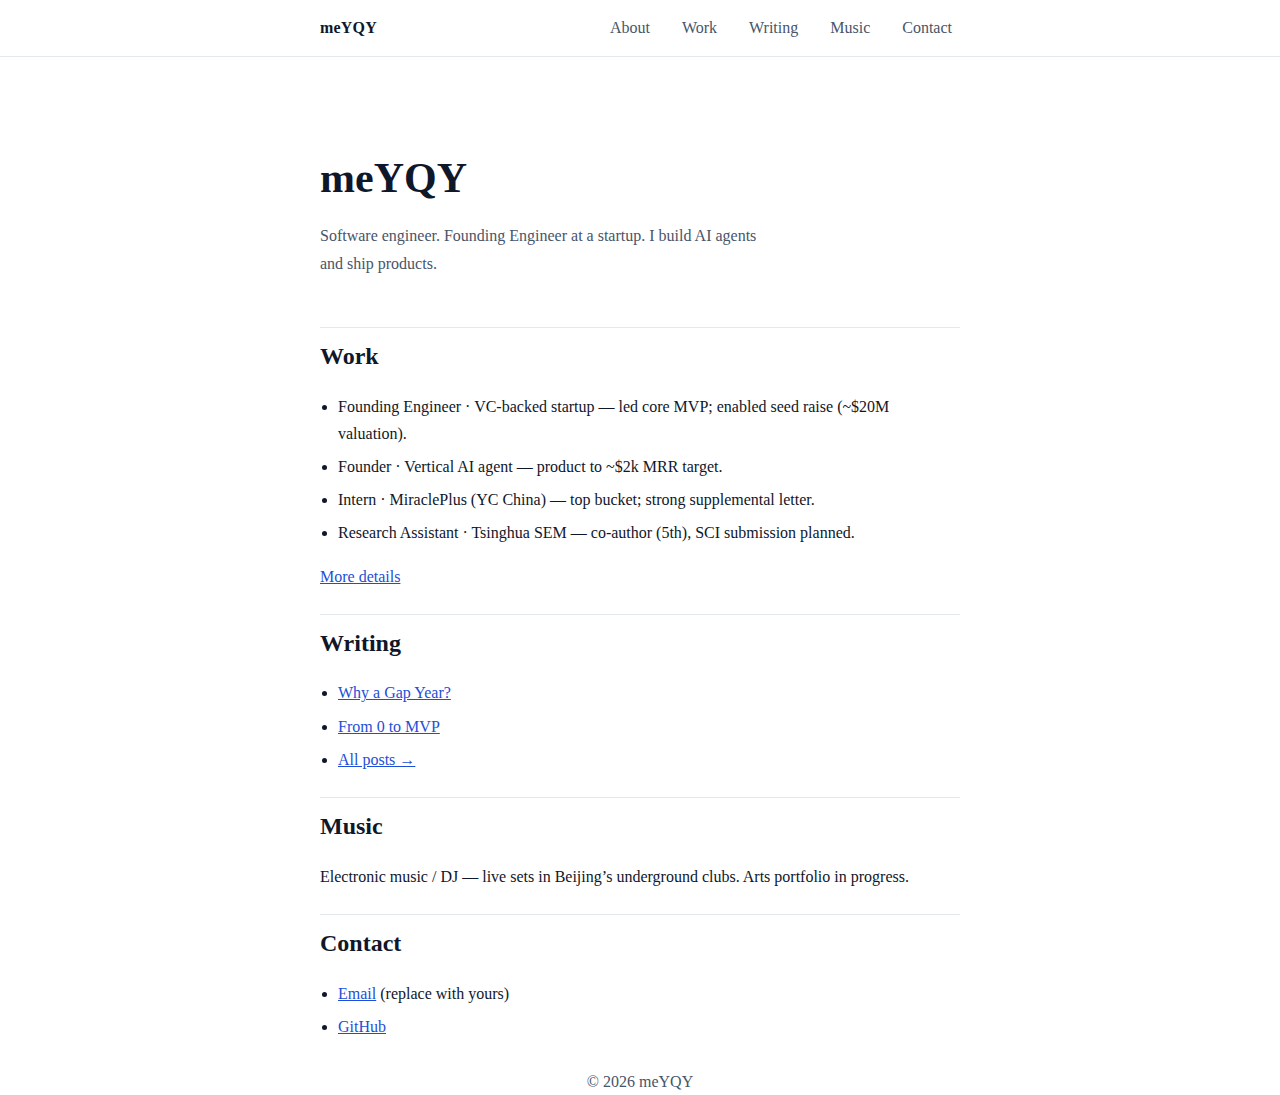
<file: index.html>
<!doctype html>
<html lang="en">
  <head>
    <meta charset="utf-8" />
    <meta name="viewport" content="width=device-width, initial-scale=1" />
    <title>meYQY • Personal Site</title>
    <meta name="description" content="Personal site of meYQY: highlights, writing, and links." />
    <meta name="theme-color" content="#0ea5e9" />
    <meta property="og:title" content="meYQY • Personal Site" />
    <meta property="og:description" content="A simple, classic personal site." />
    <meta property="og:type" content="website" />
    <meta property="og:url" content="https://meyqy.github.io/" />
    <link rel="icon" href="/favicon.svg" type="image/svg+xml" sizes="any" />
    <link rel="preload" href="/assets/style.css" as="style" />
    <link rel="stylesheet" href="/assets/style.css" />
  </head>
  <body>
    <header class="site-header">
      <div class="container">
        <nav class="nav">
          <a class="brand" href="/">meYQY</a>
          <div class="spacer"></div>
          <a class="nav-link" href="#about">About</a>
          <a class="nav-link" href="#work">Work</a>
          <a class="nav-link" href="#writing">Writing</a>
          <a class="nav-link" href="#music">Music</a>
          <a class="nav-link" href="#contact">Contact</a>
        </nav>
      </div>
    </header>

    <main class="container">
      <section id="about" class="hero">
        <h1>meYQY</h1>
        <p class="subtitle">Software engineer. Founding Engineer at a startup. I build AI agents and ship products.</p>
      </section>

      <section id="work" class="card">
        <h2>Work</h2>
        <ul class="links">
          <li>Founding Engineer · VC-backed startup — led core MVP; enabled seed raise (~$20M valuation).</li>
          <li>Founder · Vertical AI agent — product to ~$2k MRR target.</li>
          <li>Intern · MiraclePlus (YC China) — top bucket; strong supplemental letter.</li>
          <li>Research Assistant · Tsinghua SEM — co-author (5th), SCI submission planned.</li>
        </ul>
        <p><a href="/work.html">More details</a></p>
      </section>

      <section id="writing" class="card">
        <h2>Writing</h2>
        <ul class="links">
          <li><a href="/writing/gap-year.html">Why a Gap Year?</a></li>
          <li><a href="/writing/from-0-to-mvp.html">From 0 to MVP</a></li>
          <li><a href="/writing/">All posts →</a></li>
        </ul>
      </section>

      <section id="music" class="card">
        <h2>Music</h2>
        <p>Electronic music / DJ — live sets in Beijing’s underground clubs. Arts portfolio in progress.</p>
      </section>

      <section id="contact" class="card">
        <h2>Contact</h2>
        <ul class="links">
          <li><a href="mailto:your.name@example.com">Email</a> (replace with yours)</li>
          <li><a href="https://github.com/meYQY" target="_blank" rel="noreferrer">GitHub</a></li>
        </ul>
      </section>
    </main>

    <footer class="site-footer">
      <div class="container">
        <p>© <span id="year"></span> meYQY</p>
      </div>
    </footer>

    <script>
      // 更新年份
      document.getElementById('year').textContent = new Date().getFullYear();
    </script>
  </body>
  </html>
</file>
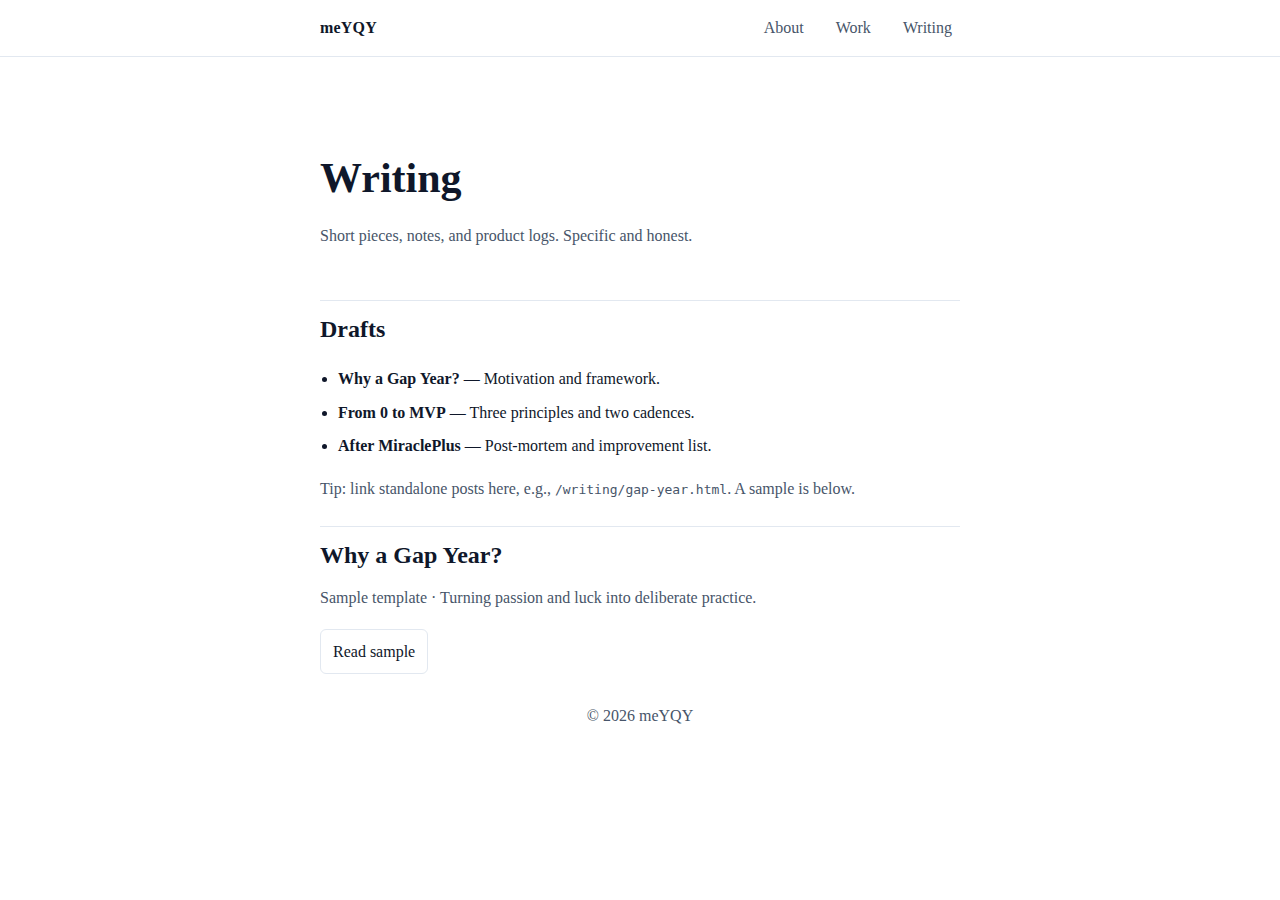
<file: writing/index.html>
<!doctype html>
<html lang="en">
  <head>
    <meta charset="utf-8" />
    <meta name="viewport" content="width=device-width, initial-scale=1" />
    <title>Writing · meYQY</title>
    <link rel="icon" href="/favicon.svg" type="image/svg+xml" sizes="any" />
    <link rel="stylesheet" href="/assets/style.css" />
  </head>
  <body>
    <header class="site-header">
      <div class="container">
        <nav class="nav">
          <a class="brand" href="/">meYQY</a>
          <div class="spacer"></div>
          <a class="nav-link" href="/about.html">About</a>
          <a class="nav-link" href="/work.html">Work</a>
          <a class="nav-link" href="/writing/">Writing</a>
        </nav>
      </div>
    </header>
    <main class="container">
      <section class="hero">
        <h1>Writing</h1>
        <p class="subtitle">Short pieces, notes, and product logs. Specific and honest.</p>
      </section>
      <section class="card">
        <h2>Drafts</h2>
        <ul class="links">
          <li><strong>Why a Gap Year?</strong> — Motivation and framework.</li>
          <li><strong>From 0 to MVP</strong> — Three principles and two cadences.</li>
          <li><strong>After MiraclePlus</strong> — Post-mortem and improvement list.</li>
        </ul>
        <p style="color:var(--muted)">Tip: link standalone posts here, e.g., <code>/writing/gap-year.html</code>. A sample is below.</p>
      </section>

      <section class="card">
        <h2><a href="/writing/gap-year.html" style="text-decoration:none;color:inherit">Why a Gap Year?</a></h2>
        <p class="subtitle">Sample template · Turning passion and luck into deliberate practice.</p>
        <a class="button" href="/writing/gap-year.html">Read sample</a>
      </section>
    </main>
    <footer class="site-footer"><div class="container">© <span id="year"></span> meYQY</div></footer>
    <script>document.getElementById('year').textContent = new Date().getFullYear()</script>
  </body>
  </html>
</file>
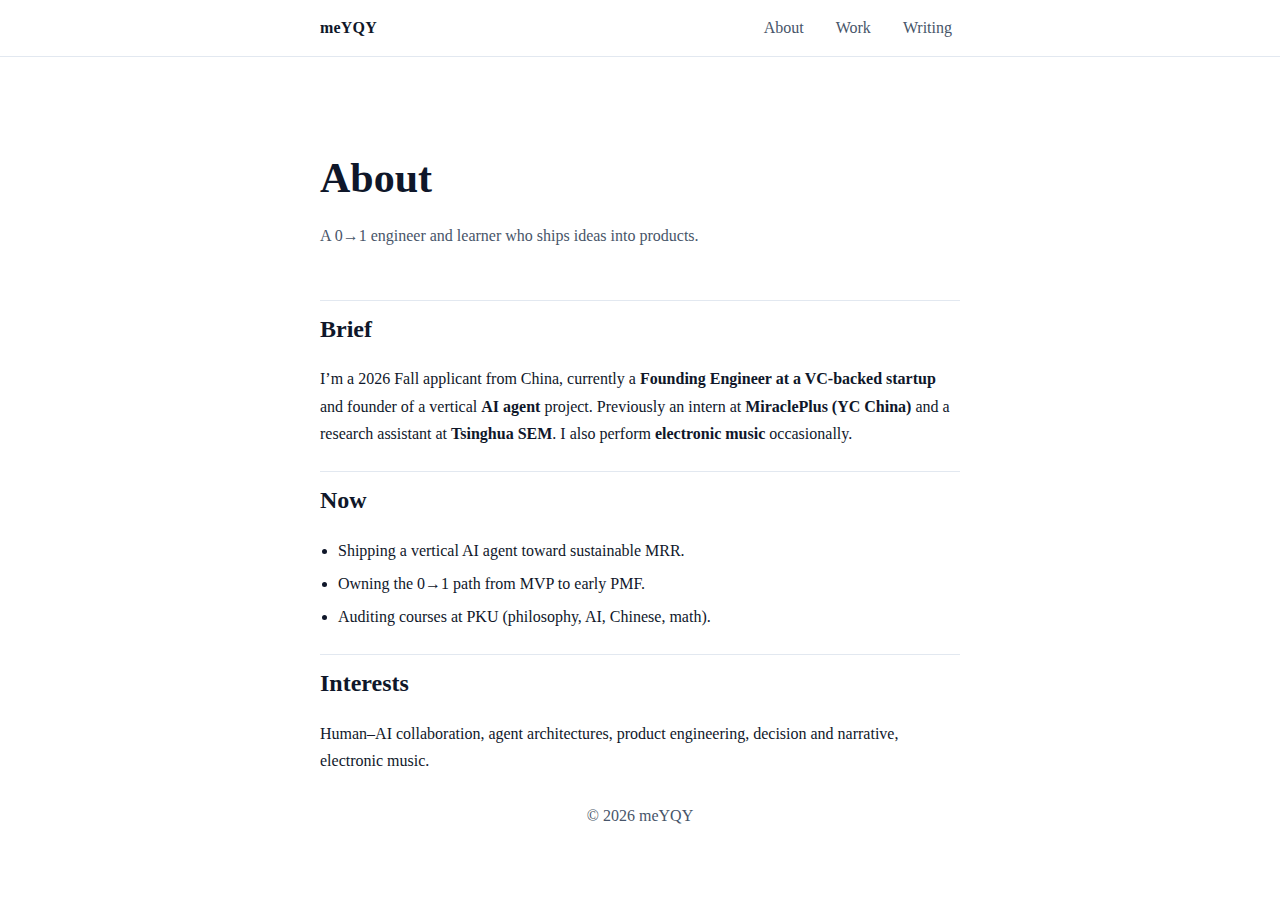
<file: about.html>
<!doctype html>
<html lang="en">
  <head>
    <meta charset="utf-8" />
    <meta name="viewport" content="width=device-width, initial-scale=1" />
    <title>About · meYQY</title>
    <link rel="icon" href="/favicon.svg" type="image/svg+xml" sizes="any" />
    <link rel="stylesheet" href="/assets/style.css" />
  </head>
  <body>
    <header class="site-header">
      <div class="container">
        <nav class="nav">
          <a class="brand" href="/">meYQY</a>
          <div class="spacer"></div>
          <a class="nav-link" href="/about.html">About</a>
          <a class="nav-link" href="/work.html">Work</a>
          <a class="nav-link" href="/writing/">Writing</a>
        </nav>
      </div>
    </header>
    <main class="container">
      <section class="hero">
        <h1>About</h1>
        <p class="subtitle">A 0→1 engineer and learner who ships ideas into products.</p>
      </section>
      <section class="card">
        <h2>Brief</h2>
        <p>
          I’m a 2026 Fall applicant from China, currently a <strong>Founding Engineer at a VC-backed startup</strong> and founder of a vertical <strong>AI agent</strong> project. Previously an intern at <strong>MiraclePlus (YC China)</strong> and a research assistant at <strong>Tsinghua SEM</strong>. I also perform <strong>electronic music</strong> occasionally.
        </p>
      </section>
      <section class="card">
        <h2>Now</h2>
        <ul class="links">
          <li>Shipping a vertical AI agent toward sustainable MRR.</li>
          <li>Owning the 0→1 path from MVP to early PMF.</li>
          <li>Auditing courses at PKU (philosophy, AI, Chinese, math).</li>
        </ul>
      </section>
      <section class="card">
        <h2>Interests</h2>
        <p>Human–AI collaboration, agent architectures, product engineering, decision and narrative, electronic music.</p>
      </section>
    </main>
    <footer class="site-footer"><div class="container">© <span id="year"></span> meYQY</div></footer>
    <script>document.getElementById('year').textContent = new Date().getFullYear()</script>
  </body>
  </html>
</file>
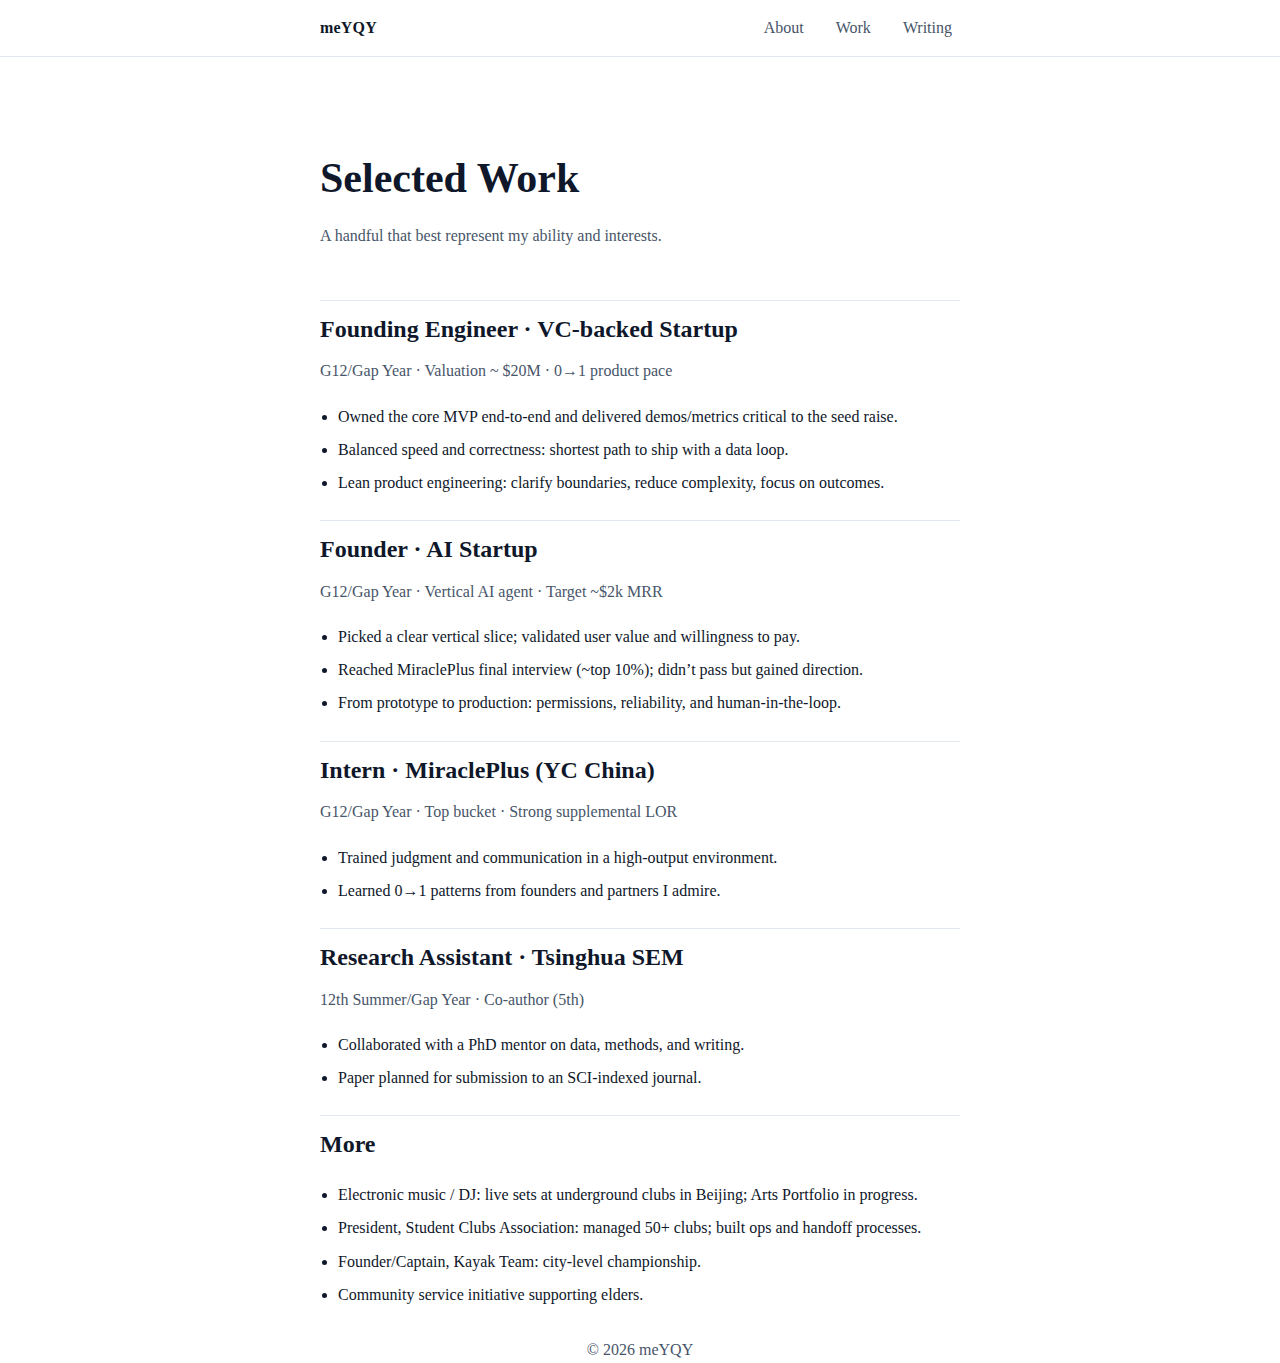
<file: work.html>
<!doctype html>
<html lang="en">
  <head>
    <meta charset="utf-8" />
    <meta name="viewport" content="width=device-width, initial-scale=1" />
    <title>Work · meYQY</title>
    <link rel="icon" href="/favicon.svg" type="image/svg+xml" sizes="any" />
    <link rel="stylesheet" href="/assets/style.css" />
  </head>
  <body>
    <header class="site-header">
      <div class="container">
        <nav class="nav">
          <a class="brand" href="/">meYQY</a>
          <div class="spacer"></div>
          <a class="nav-link" href="/about.html">About</a>
          <a class="nav-link" href="/work.html">Work</a>
          <a class="nav-link" href="/writing/">Writing</a>
        </nav>
      </div>
    </header>
    <main class="container">
      <section class="hero">
        <h1>Selected Work</h1>
        <p class="subtitle">A handful that best represent my ability and interests.</p>
      </section>

      <section id="founding-engineer" class="card">
        <h2>Founding Engineer · VC-backed Startup</h2>
        <p class="subtitle">G12/Gap Year · Valuation ~ $20M · 0→1 product pace</p>
        <ul class="links">
          <li>Owned the core MVP end-to-end and delivered demos/metrics critical to the seed raise.</li>
          <li>Balanced speed and correctness: shortest path to ship with a data loop.</li>
          <li>Lean product engineering: clarify boundaries, reduce complexity, focus on outcomes.</li>
        </ul>
      </section>

      <section id="ai-startup" class="card">
        <h2>Founder · AI Startup</h2>
        <p class="subtitle">G12/Gap Year · Vertical AI agent · Target ~$2k MRR</p>
        <ul class="links">
          <li>Picked a clear vertical slice; validated user value and willingness to pay.</li>
          <li>Reached MiraclePlus final interview (~top 10%); didn’t pass but gained direction.</li>
          <li>From prototype to production: permissions, reliability, and human-in-the-loop.</li>
        </ul>
      </section>

      <section id="miracleplus" class="card">
        <h2>Intern · MiraclePlus (YC China)</h2>
        <p class="subtitle">G12/Gap Year · Top bucket · Strong supplemental LOR</p>
        <ul class="links">
          <li>Trained judgment and communication in a high-output environment.</li>
          <li>Learned 0→1 patterns from founders and partners I admire.</li>
        </ul>
      </section>

      <section id="tsinghua-ra" class="card">
        <h2>Research Assistant · Tsinghua SEM</h2>
        <p class="subtitle">12th Summer/Gap Year · Co-author (5th)</p>
        <ul class="links">
          <li>Collaborated with a PhD mentor on data, methods, and writing.</li>
          <li>Paper planned for submission to an SCI-indexed journal.</li>
        </ul>
      </section>

      <section id="more" class="card">
        <h2>More</h2>
        <ul class="links">
          <li>Electronic music / DJ: live sets at underground clubs in Beijing; Arts Portfolio in progress.</li>
          <li>President, Student Clubs Association: managed 50+ clubs; built ops and handoff processes.</li>
          <li>Founder/Captain, Kayak Team: city-level championship.</li>
          <li>Community service initiative supporting elders.</li>
        </ul>
      </section>
    </main>
    <footer class="site-footer"><div class="container">© <span id="year"></span> meYQY</div></footer>
    <script>document.getElementById('year').textContent = new Date().getFullYear()</script>
  </body>
  </html>
</file>
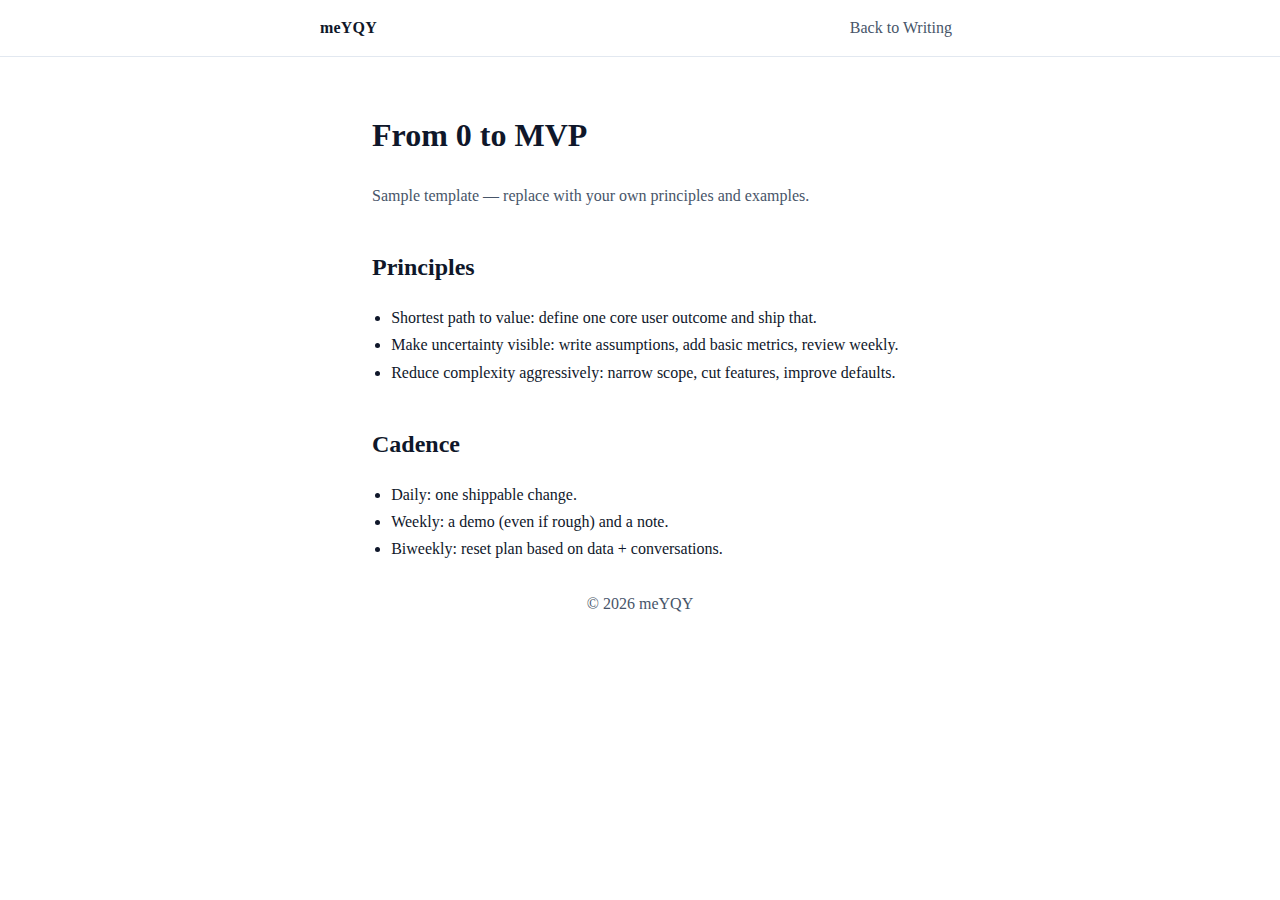
<file: writing/from-0-to-mvp.html>
<!doctype html>
<html lang="en">
  <head>
    <meta charset="utf-8" />
    <meta name="viewport" content="width=device-width, initial-scale=1" />
    <title>From 0 to MVP · meYQY</title>
    <link rel="icon" href="/favicon.svg" type="image/svg+xml" sizes="any" />
    <link rel="stylesheet" href="/assets/style.css" />
    <style>
      .prose { max-width: 72ch; margin: 0 auto; }
      .prose h1, .prose h2, .prose h3 { margin: 1.6em 0 .6em; }
      .prose p { margin: .9em 0; }
      .prose ul { padding-left: 1.2em; }
    </style>
  </head>
  <body>
    <header class="site-header">
      <div class="container">
        <nav class="nav">
          <a class="brand" href="/">meYQY</a>
          <div class="spacer"></div>
          <a class="nav-link" href="/writing/">Back to Writing</a>
        </nav>
      </div>
    </header>
    <main class="container prose">
      <h1>From 0 to MVP</h1>
      <p class="subtitle">Sample template — replace with your own principles and examples.</p>
      <h2>Principles</h2>
      <ul>
        <li>Shortest path to value: define one core user outcome and ship that.</li>
        <li>Make uncertainty visible: write assumptions, add basic metrics, review weekly.</li>
        <li>Reduce complexity aggressively: narrow scope, cut features, improve defaults.</li>
      </ul>
      <h2>Cadence</h2>
      <ul>
        <li>Daily: one shippable change.</li>
        <li>Weekly: a demo (even if rough) and a note.</li>
        <li>Biweekly: reset plan based on data + conversations.</li>
      </ul>
    </main>
    <footer class="site-footer"><div class="container">© <span id="year"></span> meYQY</div></footer>
    <script>document.getElementById('year').textContent = new Date().getFullYear()</script>
  </body>
  </html>
</file>
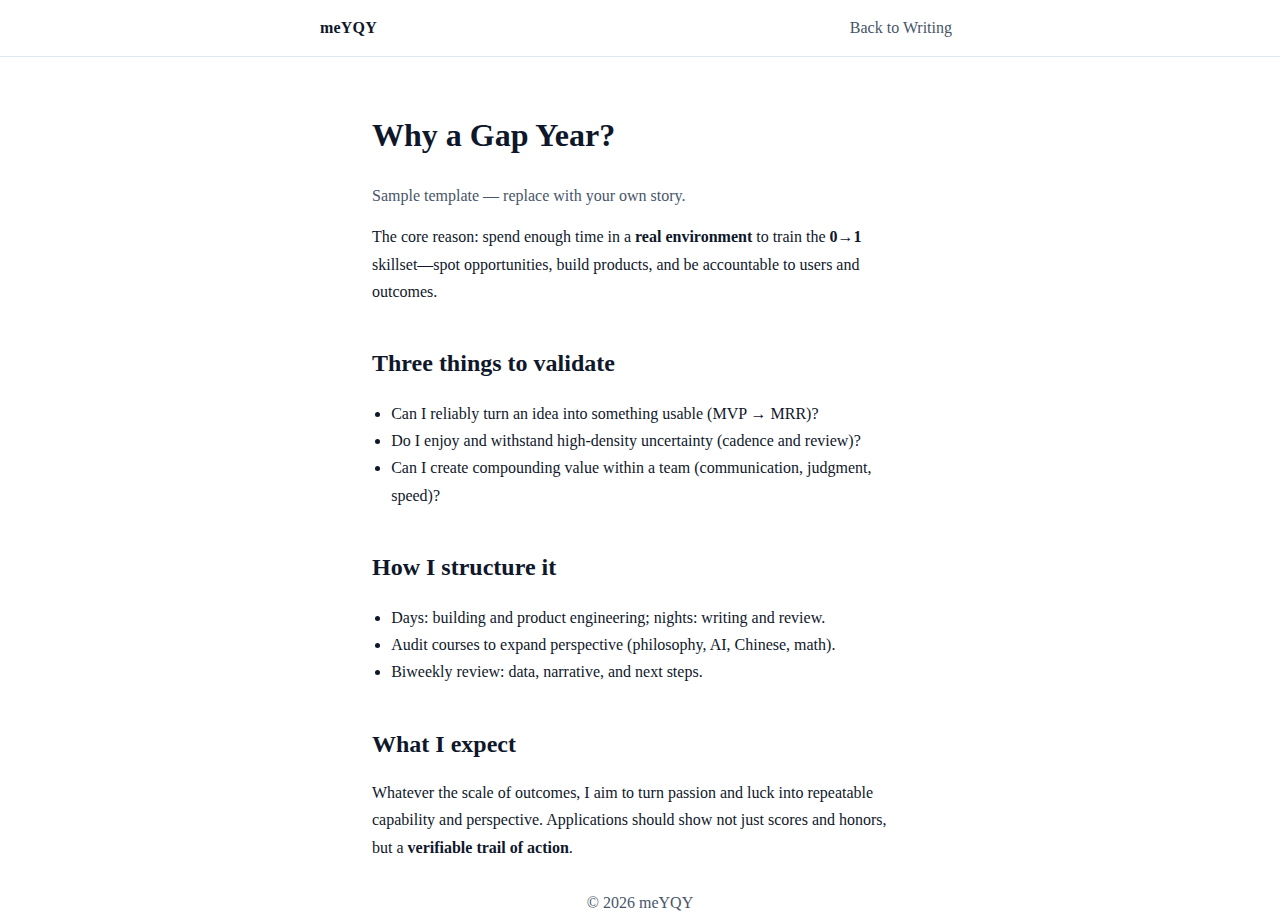
<file: writing/gap-year.html>
<!doctype html>
<html lang="en">
  <head>
    <meta charset="utf-8" />
    <meta name="viewport" content="width=device-width, initial-scale=1" />
    <title>Why a Gap Year? · meYQY</title>
    <link rel="icon" href="/favicon.svg" type="image/svg+xml" sizes="any" />
    <link rel="stylesheet" href="/assets/style.css" />
    <style>
      .prose { max-width: 72ch; margin: 0 auto; }
      .prose h1, .prose h2, .prose h3 { margin: 1.6em 0 .6em; }
      .prose p { margin: .9em 0; }
      .prose ul { padding-left: 1.2em; }
    </style>
  </head>
  <body>
    <header class="site-header">
      <div class="container">
        <nav class="nav">
          <a class="brand" href="/">meYQY</a>
          <div class="spacer"></div>
          <a class="nav-link" href="/writing/">Back to Writing</a>
        </nav>
      </div>
    </header>
    <main class="container prose">
      <h1>Why a Gap Year?</h1>
      <p class="subtitle">Sample template — replace with your own story.</p>
      <p>
        The core reason: spend enough time in a <strong>real environment</strong> to train the <strong>0→1</strong> skillset—spot opportunities, build products, and be accountable to users and outcomes.
      </p>
      <h2>Three things to validate</h2>
      <ul>
        <li>Can I reliably turn an idea into something usable (MVP → MRR)?</li>
        <li>Do I enjoy and withstand high-density uncertainty (cadence and review)?</li>
        <li>Can I create compounding value within a team (communication, judgment, speed)?</li>
      </ul>
      <h2>How I structure it</h2>
      <ul>
        <li>Days: building and product engineering; nights: writing and review.</li>
        <li>Audit courses to expand perspective (philosophy, AI, Chinese, math).</li>
        <li>Biweekly review: data, narrative, and next steps.</li>
      </ul>
      <h2>What I expect</h2>
      <p>
        Whatever the scale of outcomes, I aim to turn passion and luck into repeatable capability and perspective. Applications should show not just scores and honors, but a <strong>verifiable trail of action</strong>.
      </p>
    </main>
    <footer class="site-footer"><div class="container">© <span id="year"></span> meYQY</div></footer>
    <script>document.getElementById('year').textContent = new Date().getFullYear()</script>
  </body>
  </html>
</file>
<file: assets/style.css>
/* Classic, clean defaults (light-first, with dark-mode support) */
:root {
  --bg: #ffffff;
  --surface: #ffffff;
  --text: #0f172a; /* slate-900 */
  --muted: #475569; /* slate-600 */
  --accent: #1d4ed8; /* classic link blue */
  --border: #e2e8f0; /* slate-200 */
}

@media (prefers-color-scheme: dark) {
  :root {
    --bg: #0b1220;
    --surface: #0f172a;
    --text: #e5e7eb;
    --muted: #94a3b8;
    --accent: #60a5fa; /* blue-400 */
    --border: #1f2a44;
  }
}

* { box-sizing: border-box; }
html, body { height: 100%; }
body {
  margin: 0;
  font-family: ui-serif, Georgia, Cambria, "Times New Roman", Times, serif;
  line-height: 1.7;
  color: var(--text);
  background: var(--bg);
}

.container { width: 100%; max-width: 680px; margin: 0 auto; padding: 0 20px; }

.site-header { border-bottom: 1px solid var(--border); background: var(--surface); }

.nav {
  display: flex;
  align-items: center;
  gap: 16px;
  height: 56px;
}
.brand { color: var(--text); text-decoration: none; font-weight: 700; letter-spacing: .2px; }
.spacer { flex: 1; }
.nav-link { color: var(--muted); text-decoration: none; padding: 6px 8px; border-radius: 4px; }
.nav-link:hover { color: var(--text); text-decoration: underline; }

/* classic link appearance */
a { color: var(--accent); text-decoration: underline; }
a:hover { text-decoration-thickness: 2px; }
.nav a { text-decoration: none; }

.hero { padding: 40px 0 8px; text-align: left; }
.hero h1 {
  margin: 14px 0 8px;
  font-size: clamp(28px, 4vw, 42px);
}
.subtitle { color: var(--muted); margin: 0 0 18px; max-width: 56ch; }
.accent { color: var(--accent); }

.actions { display: flex; gap: 12px; flex-wrap: wrap; }
.button { display: inline-block; padding: 8px 12px; border: 1px solid var(--border); border-radius: 6px; color: var(--text); text-decoration: none; background: transparent; }
.button:hover { border-color: #cbd5e1; background: #f8fafc; }
.button.primary { background: var(--accent); color: white; border-color: var(--accent); text-decoration: none; }
.button.primary:hover { filter: saturate(103%); }

.card { margin: 24px 0; padding: 0; border: 0; background: transparent; }
.card h2 { padding-top: 8px; margin-bottom: 8px; border-top: 1px solid var(--border); }
.card:first-of-type h2 { border-top: 0; padding-top: 0; }
.card h2 { margin-top: 4px; }

.grid { display: block; margin-top: 8px; }

.tile { display: block; padding: 0; border: 0; border-radius: 0; text-decoration: none; color: inherit; background: transparent; margin: 12px 0; }
.tile h3 { margin: 0 0 4px; font-size: 1rem; }
.tile p { margin: 0 0 0; color: var(--muted); }
.tile + .tile { padding-top: 12px; border-top: 1px solid var(--border); }

.links { padding-left: 18px; }
.links li { margin: 6px 0; }

.site-footer { margin: 28px 0 36px; color: var(--muted); text-align: center; }

@media (min-width: 960px) {
  .hero { padding-top: 72px; }
}
</file>
